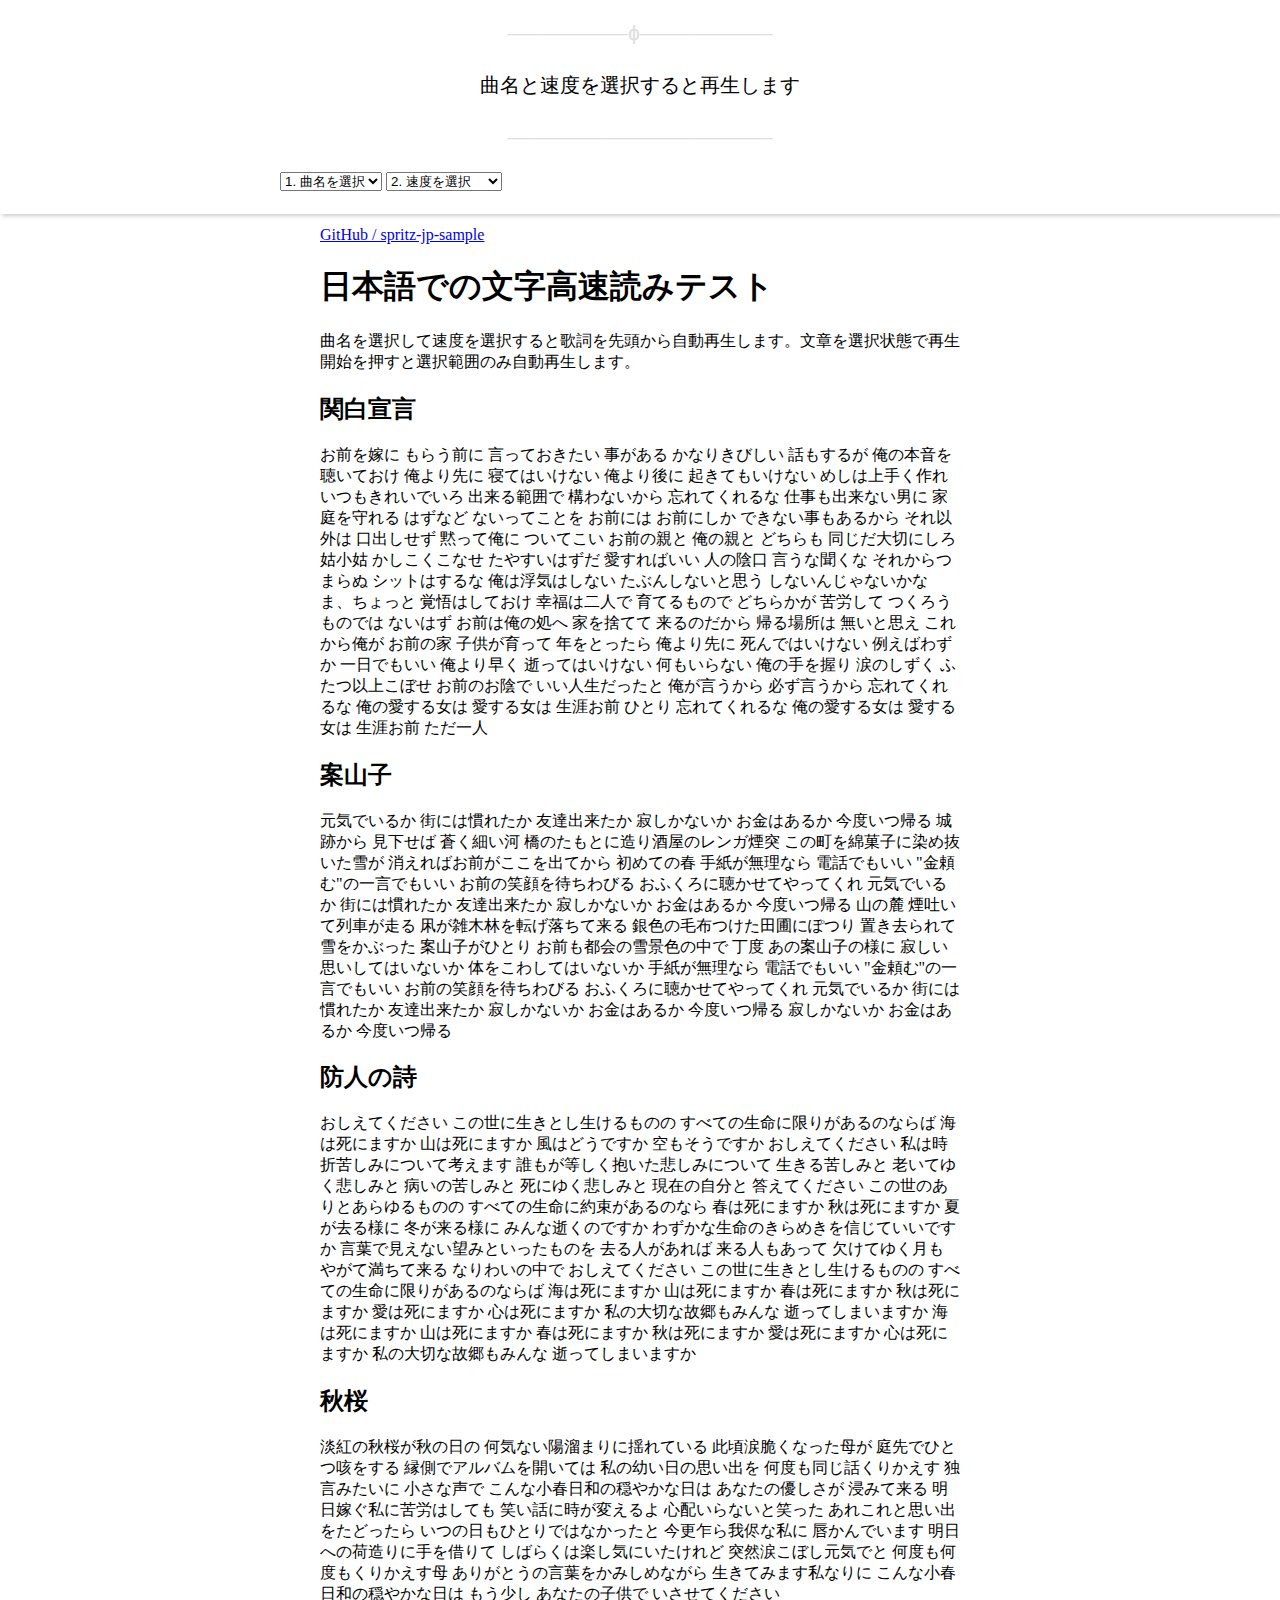
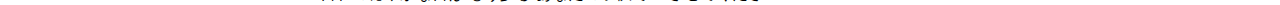
<file: spritz2.html>
<!DOCTYPE html>
<html>
<meta charset="utf-8"></meta>
    <head>
        <title>さだまさしの歌詞を高速再生するサンプル</title>
	<link href='spritz2.css' rel='stylesheet' type='text/css'>
	<script type="text/javascript" src='spritz2.js'></script>
    </head>

    <body>

    <div id="container">
      <div id="spritz_holder">
        <div id="spritz_container">
            <div id="guide_top">――――――――――<span id="notch">&#1092;</span>―――――――――――</div>
            <div id="spritz_result">曲名と速度を選択すると再生します</div>
            <div id="guide_bottom">――――――――――――――――――――――</div>
	<select id="song">
		<option value="">1. 曲名を選択</option>
		<option value="song1">亭主関白</option>
		<option value="song2">案山子</option>
		<option value="song3">防人の詩</option>
		<option value="song4">秋桜</option>
	</select>
	<select id="wpm" onchange="spritz();">
		<option value="0">2. 速度を選択</option>
		<option value="3200">1さだ (3200ms)</option>
		<option value="1600">2さだ (1600ms)</option>
		<option value="800">4さだ (800ms)</option>
		<option value="400">8さだ (400ms)</option>
		<option value="200">16さだ (200ms)</option>
		<option value="100">32さだ (100ms)</option>
		<option value="50">64さだ (50ms)</option>
		<option value="25">128さだ (25ms)</option>
	</select>
      </div>
    </div>

<div id="spritz_spacer">
</div>

<p><a href="https://github.com/tkosuga/spritz-jp-sample">GitHub / spritz-jp-sample</a></p>

<h1>日本語での文字高速読みテスト</h1>

<p>曲名を選択して速度を選択すると歌詞を先頭から自動再生します。文章を選択状態で再生開始を押すと選択範囲のみ自動再生します。</p>

<h2>関白宣言</h2>

<div id="song1">
お前を嫁に もらう前に
言っておきたい 事がある
かなりきびしい 話もするが
俺の本音を 聴いておけ
俺より先に 寝てはいけない
俺より後に 起きてもいけない
めしは上手く作れ いつもきれいでいろ
出来る範囲で 構わないから
忘れてくれるな 仕事も出来ない男に
家庭を守れる はずなど ないってことを
お前には お前にしか できない事もあるから
それ以外は 口出しせず
黙って俺に ついてこい
お前の親と 俺の親と どちらも
同じだ大切にしろ
姑小姑 かしこくこなせ たやすいはずだ
愛すればいい
人の陰口 言うな聞くな それからつまらぬ
シットはするな
俺は浮気はしない たぶんしないと思う
しないんじゃないかな
ま、ちょっと 覚悟はしておけ
幸福は二人で 育てるもので
どちらかが 苦労して
つくろうものでは ないはず
お前は俺の処へ 家を捨てて 来るのだから
帰る場所は 無いと思え
これから俺が お前の家
子供が育って 年をとったら
俺より先に 死んではいけない
例えばわずか 一日でもいい
俺より早く 逝ってはいけない
何もいらない 俺の手を握り
涙のしずく ふたつ以上こぼせ
お前のお陰で いい人生だったと
俺が言うから 必ず言うから
忘れてくれるな 俺の愛する女は
愛する女は 生涯お前 ひとり
忘れてくれるな 俺の愛する女は
愛する女は 生涯お前 ただ一人
</div>

<h2>案山子</h2>

<div id="song2">
元気でいるか 街には慣れたか
友達出来たか
寂しかないか お金はあるか
今度いつ帰る
城跡から 見下せば 蒼く細い河
橋のたもとに造り酒屋のレンガ煙突
この町を綿菓子に染め抜いた雪が
消えればお前がここを出てから
初めての春
手紙が無理なら 電話でもいい
"金頼む"の一言でもいい
お前の笑顔を待ちわびる
おふくろに聴かせてやってくれ
元気でいるか 街には慣れたか
友達出来たか
寂しかないか お金はあるか
今度いつ帰る
山の麓 煙吐いて列車が走る
凩が雑木林を転げ落ちて来る
銀色の毛布つけた田圃にぽつり
置き去られて雪をかぶった
案山子がひとり
お前も都会の雪景色の中で
丁度 あの案山子の様に
寂しい思いしてはいないか
体をこわしてはいないか
手紙が無理なら 電話でもいい
"金頼む"の一言でもいい
お前の笑顔を待ちわびる
おふくろに聴かせてやってくれ
元気でいるか 街には慣れたか
友達出来たか
寂しかないか お金はあるか
今度いつ帰る
寂しかないか お金はあるか
今度いつ帰る
</div>

<h2>防人の詩</h2>

<div id="song3">
おしえてください
この世に生きとし生けるものの
すべての生命に限りがあるのならば
海は死にますか 山は死にますか
風はどうですか 空もそうですか
おしえてください
私は時折苦しみについて考えます
誰もが等しく抱いた悲しみについて
生きる苦しみと 老いてゆく悲しみと
病いの苦しみと 死にゆく悲しみと
現在の自分と
答えてください
この世のありとあらゆるものの
すべての生命に約束があるのなら
春は死にますか 秋は死にますか
夏が去る様に 冬が来る様に
みんな逝くのですか
わずかな生命のきらめきを信じていいですか
言葉で見えない望みといったものを
去る人があれば 来る人もあって
欠けてゆく月も やがて満ちて来る
なりわいの中で
おしえてください
この世に生きとし生けるものの
すべての生命に限りがあるのならば
海は死にますか 山は死にますか
春は死にますか 秋は死にますか
愛は死にますか 心は死にますか
私の大切な故郷もみんな
逝ってしまいますか
海は死にますか 山は死にますか
春は死にますか 秋は死にますか
愛は死にますか 心は死にますか
私の大切な故郷もみんな
逝ってしまいますか
</div>

<h2>秋桜</h2>

<div id="song4">
淡紅の秋桜が秋の日の
何気ない陽溜まりに揺れている
此頃涙脆くなった母が
庭先でひとつ咳をする
縁側でアルバムを開いては
私の幼い日の思い出を
何度も同じ話くりかえす
独言みたいに 小さな声で
こんな小春日和の穏やかな日は
あなたの優しさが 浸みて来る
明日嫁ぐ私に苦労はしても
笑い話に時が変えるよ
心配いらないと笑った
あれこれと思い出をたどったら
いつの日もひとりではなかったと
今更乍ら我侭な私に
唇かんでいます
明日への荷造りに手を借りて
しばらくは楽し気にいたけれど
突然涙こぼし元気でと
何度も何度もくりかえす母
ありがとうの言葉をかみしめながら
生きてみます私なりに
こんな小春日和の穏やかな日は
もう少し あなたの子供で
いさせてください
</div>



    </body>
</html>
</file>
<file: spritz2.css>
body{
    margin: 0px;
}

#spritz_holder{

    box-shadow: 2px 2px 4px rgba(0, 0, 0, .2);
    background-color: #ffffff;
    position: fixed;
    top: 0;
    left: 0;
    z-index: 99999999999999999;
    /* 600px+; small tablet portrait */
    width: 100%;
    padding-top: 12px;
    padding-bottom: 12px;
    margin-bottom: 12px;
    min-height: 166px;
}

#spritz_spacer{
    width: 100%;
    /* 600px+; small tablet portrait */
    min-height: 210px;
}

#spritz_container{
    background-color: #ffffff;
    /* 600px+; small tablet portrait */
    width: 720px;
    margin-left: auto;
    margin-right: auto;
    line-height: 43px;
}

#spritz_result{
    text-align: center;
    /*font-family: 'Droid Sans Mono', sans-serif;*/
    font-family:"Osaka−等幅","ＭＳ ゴシック","monospace";
    /* 600px+; small tablet portrait */
    padding-top: 9px;
    padding-bottom: 9px;
    min-height: 40px;
    font-size: 20px;
}

#guide_top, #guide_bottom{
    text-align: center;
    /*font-family: 'Droid Sans Mono', sans-serif;*/
    font-family:"Osaka−等幅","ＭＳ ゴシック","monospace";
    color: #dddddd;
    /* 600px+; small tablet portrait */
    font-size: 20px;
}

#notch{
    text-align: center;
    /*font-family: 'Droid Sans Mono', sans-serif;*/
    font-family:"Osaka−等幅","ＭＳ ゴシック","monospace";
    color: #dddddd;    
    /* 600px+; small tablet portrait */
    margin-top: 9px;
    padding-top: 12px;
    font-size: 20px;
}

#spritz_credits{
    float: right;
    /*font-family: 'Droid Sans Mono', sans-serif;*/
    font-family:"Osaka−等幅","ＭＳ ゴシック","monospace";
    /* 600px+; small tablet portrait */
    font-size: 13px;
}

#spritz_credits a{
    color: #dddddd;
    text-decoration: none;
}

#spritz_selector, #spritz_toggle{
    float: left;
    width: auto;
}

.invisible{
    /*font-family: 'Droid Sans Mono', sans-serif;*/
    font-family:"Osaka−等幅","ＭＳ ゴシック","monospace";
    color: #ffffff;
    position: static;
}

.start, .pivot, .end, .spritz_start, .spritz_pivot, .spritz_end{
    color: #333333;
    text-align: center;
    /*font-family: 'Droid Sans Mono', sans-serif;*/
    font-family:"Osaka−等幅","ＭＳ ゴシック","monospace";
    /* 600px+; small tablet portrait */
    font-size: 20px;
}
.pivot, .spritz_pivot{
    color: #de0000;
}


#container{
 width: 50%;
 margin-left: 25%;
 margin-right: 25%;
}
</file>
